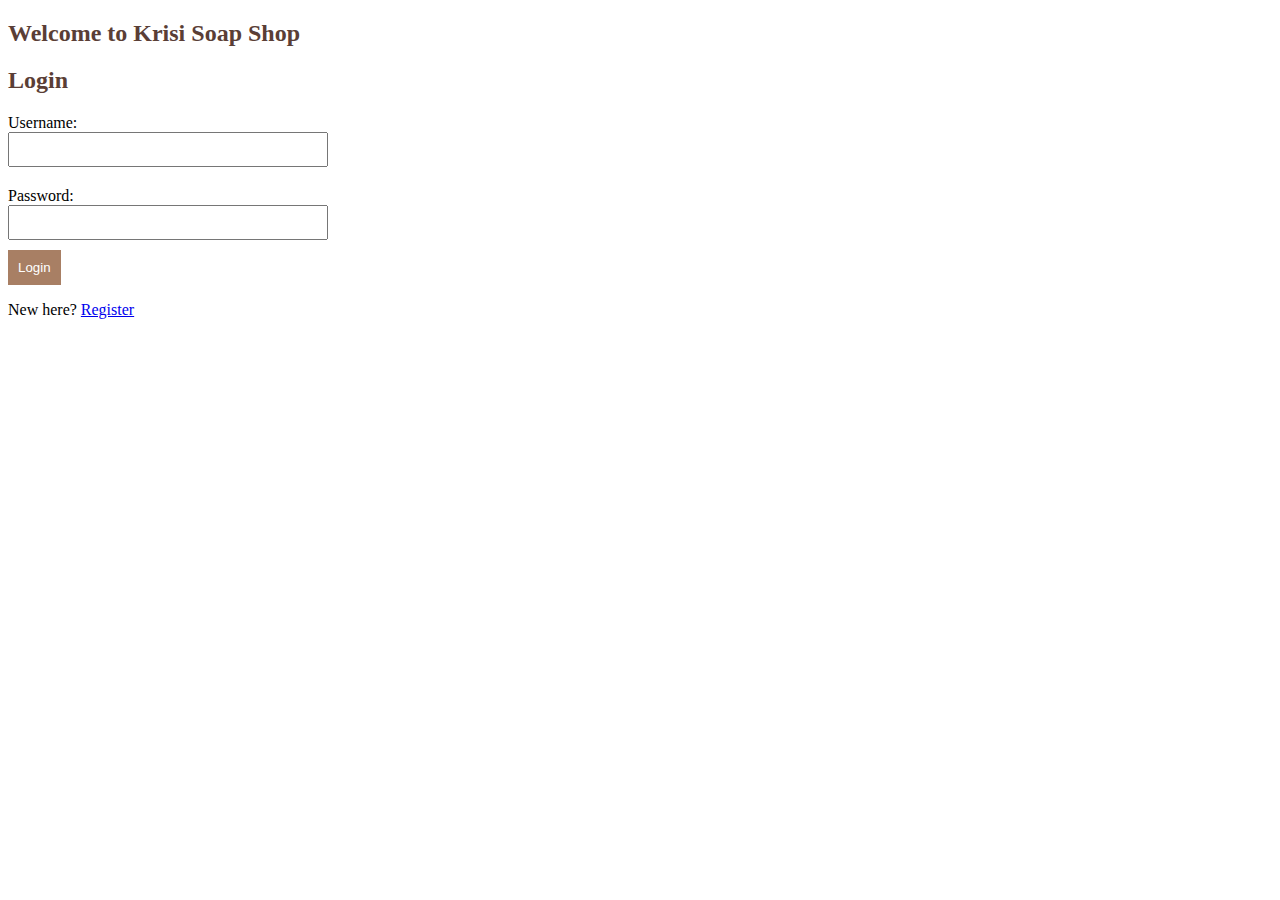
<file: index.html>
<!DOCTYPE html>
<html lang="en">
<head>
  <meta charset="UTF-8">
  <title> Login </title>
  <link rel="stylesheet" href="css/styles.css">
  </head>
  <style>body 
body
{
  font-family: Arial, sans-serif;
  padding: 20px;
  background-color: #fdf6f0;
}
h2 
{
  color: #5a3e36;
}
label 
{
  display: block;
  margin-top: 10px;
}
input, textarea 
{
  width: 300px;
  padding: 8px;
  margin-bottom: 10px;
}
button 
{
  padding: 10px;
  background-color: #a87f64;
  color: white;
  border: none;
  cursor: pointer;
}
button:hover 
{
  background-color: #8d6650;
}
table 
{
  width: 100%;
  border-collapse: collapse;
  margin-top: 20px;
}
th, td 
{
  padding: 10px;
  border: 1px solid #ccc;
}
</style>
<!DOCTYPE html>
<html lang="en">
<head>
  <meta charset="UTF-8">
  <title>Login - Soap Shop</title>
  <link rel="stylesheet" href="css/styles.css">
</head>
<body>
  <h2> Welcome to Krisi Soap Shop</h2>
  <h2> Login </h2>
  <form action="cart.html" method="POST">
    <label>Username:</label>
    <input type="text" name="username" required><br>
    <label>Password:</label>
    <input type="password" name="password" required minlength="8"><br>
    <button type="submit">Login</button>
  </form>
  <p>New here? <a href="register.html">Register</a></p>
</body>
</html>
</file>
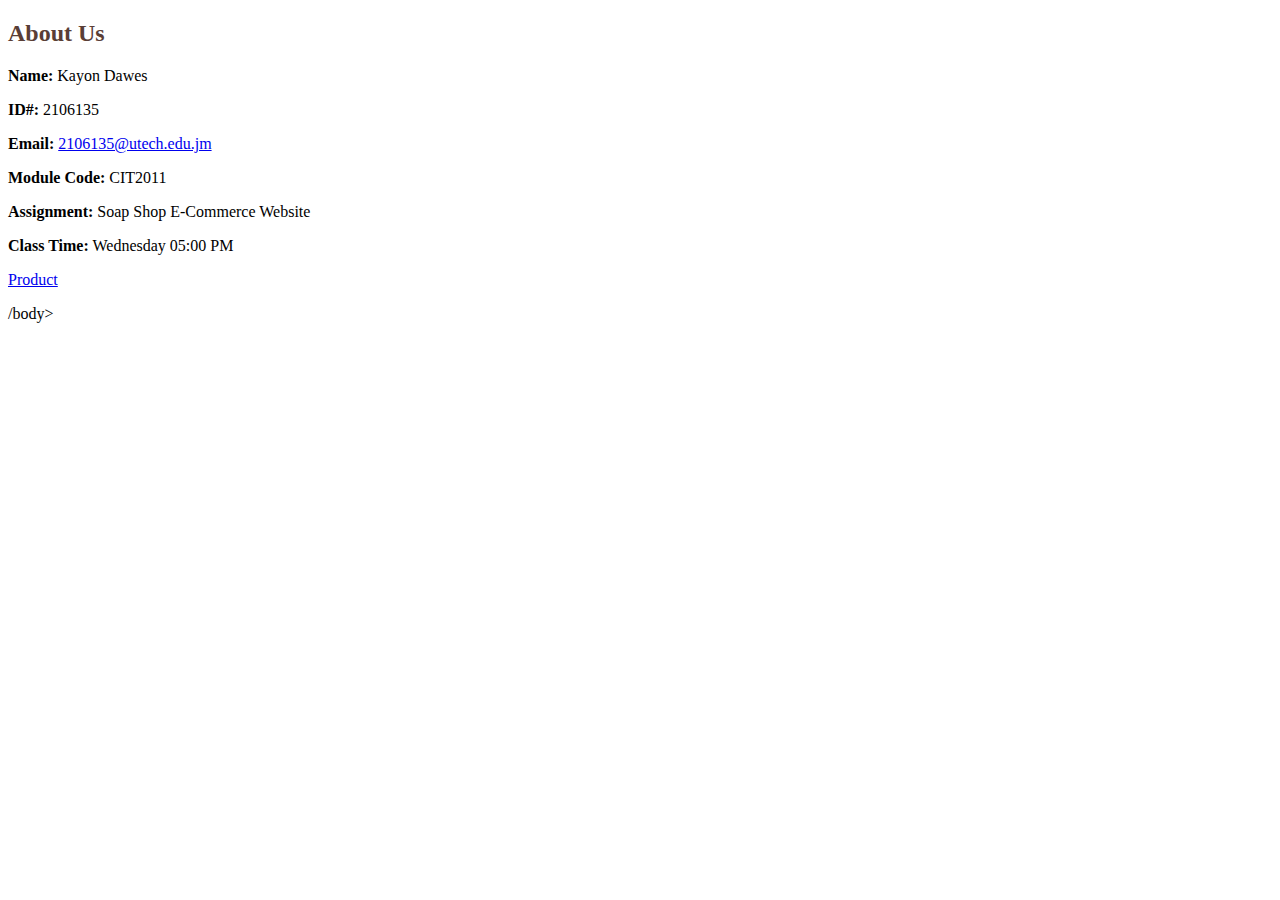
<file: about.html>
<!DOCTYPE html>
<html lang="en">
<head>
  <meta charset="UTF-8">
  <title> About </title>
  <link rel="stylesheet" href="css/styles.css">
  </head>
  <style>body 
body
{
  font-family: Arial, sans-serif;
  padding: 20px;
  background-color: #fdf6f0;
}
h2 
{
  color: #5a3e36;
}
label 
{
  display: block;
  margin-top: 10px;
}
input, textarea 
{
  width: 300px;
  padding: 8px;
  margin-bottom: 10px;
}
button 
{
  padding: 10px;
  background-color: #a87f64;
  color: white;
  border: none;
  cursor: pointer;
}
button:hover 
{
  background-color: #8d6650;
}
table 
{
  width: 100%;
  border-collapse: collapse;
  margin-top: 20px;
}
th, td 
{
  padding: 10px;
  border: 1px solid #ccc;
}
</style>

<!DOCTYPE html>
<html>
<head>
    <meta charset="UTF-8" />
    <title>title</title>
</head>
<body>
    <h2>About Us</h2>
<p><strong>Name:</strong> Kayon Dawes</p>
<p><strong>ID#:</strong> 2106135</p>
<p><strong>Email:</strong> <a href="mailto:kayonkdawes@students.utech.edu.jm">2106135@utech.edu.jm</a></p>
<p><strong>Module Code:</strong> CIT2011</p>
<p><strong>Assignment:</strong> Soap Shop E-Commerce Website</p>
<p><strong>Class Time:</strong> Wednesday 05:00 PM</p>
 <a href="product.html">Product</a></p>/body>
</html>
</file>
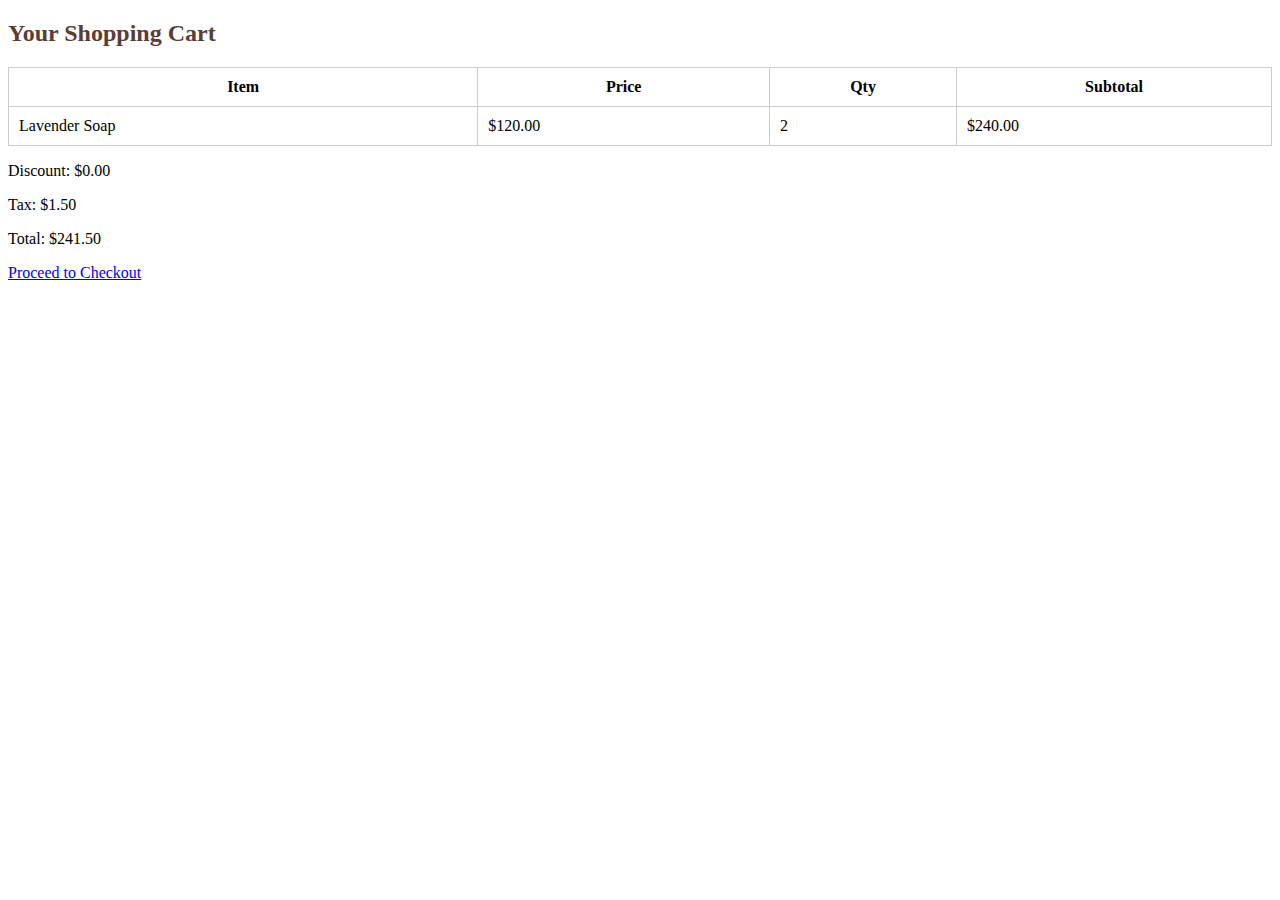
<file: cart.html>
<!DOCTYPE html>
<html lang="en">
<head>
  <meta charset="UTF-8">
  <title> Cart </title>
  <link rel="stylesheet" href="css/styles.css">
  </head>
  <style>body 
body
{
  font-family: Arial, sans-serif;
  padding: 20px;
  background-color: #fdf6f0;
}
h2 
{
  color: #5a3e36;
}
label 
{
  display: block;
  margin-top: 10px;
}
input, textarea 
{
  width: 300px;
  padding: 8px;
  margin-bottom: 10px;
}
button 
{
  padding: 10px;
  background-color: #a87f64;
  color: white;
  border: none;
  cursor: pointer;
}
button:hover 
{
  background-color: #8d6650;
}
table 
{
  width: 100%;
  border-collapse: collapse;
  margin-top: 20px;
}
th, td 
{
  padding: 10px;
  border: 1px solid #ccc;
}
</style>

<!DOCTYPE html>
<html>
<head>
    <meta charset="UTF-8" />
    <title>title</title>
</head>
<body>
    <h2>Your Shopping Cart</h2>
<table>
  <tr><th>Item</th><th>Price</th><th>Qty</th><th>Subtotal</th></tr>
  <tr><td>Lavender Soap</td><td>$120.00</td><td>2</td><td>$240.00</td></tr>
  <!-- Add more items -->
</table>
<p>Discount: $0.00</p>
<p>Tax: $1.50</p>
<p>Total: $241.50</p>
<a href="checkout.html">Proceed to Checkout</a>
</body>
</html>
</file>
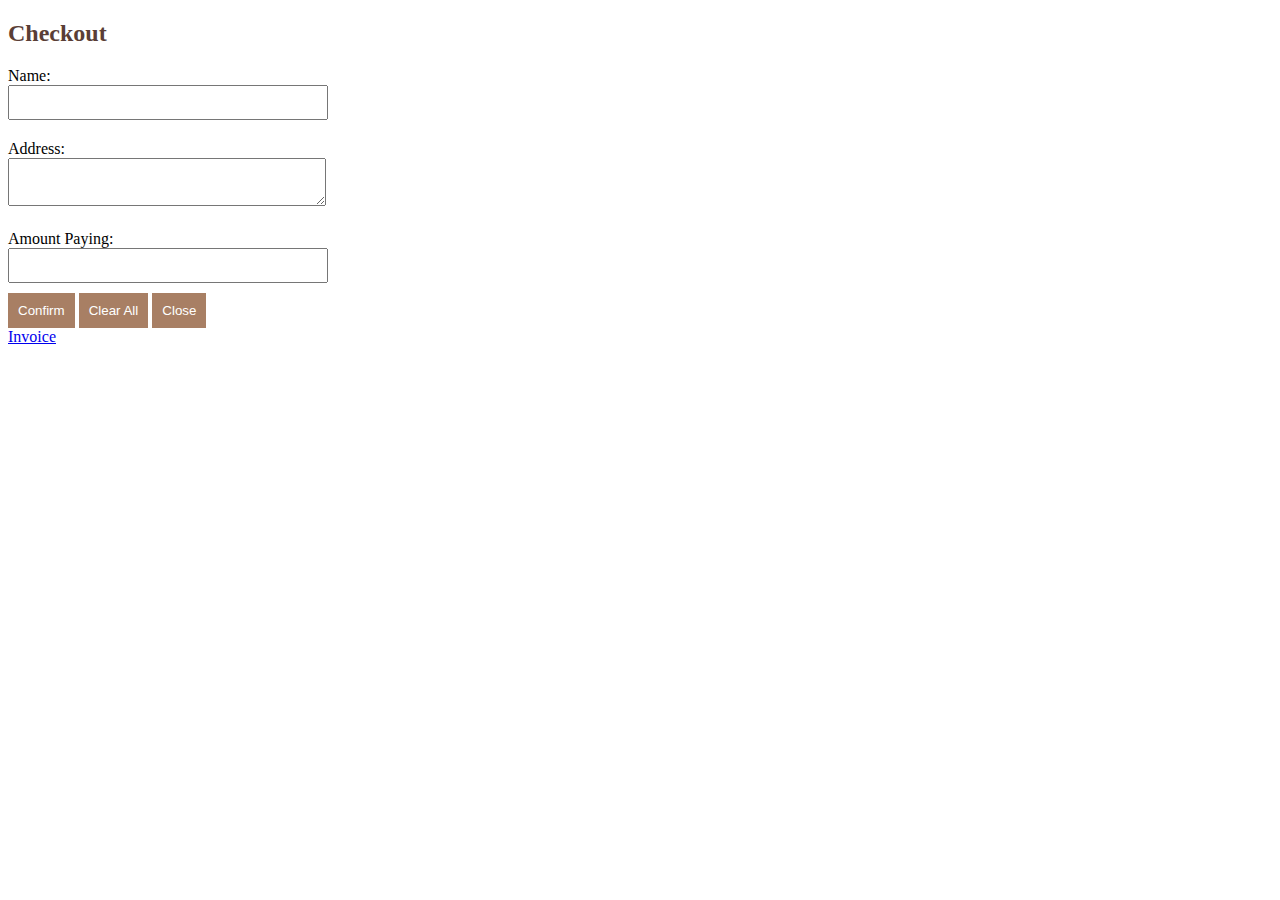
<file: checkout.html>
<!DOCTYPE html>
<html lang="en">
<head>
  <meta charset="UTF-8">
  <title> Checkout </title>
  <link rel="stylesheet" href="css/styles.css">
  </head>
  <style>body 
body
{
  font-family: Arial, sans-serif;
  padding: 20px;
  background-color: #fdf6f0;
}
h2 
{
  color: #5a3e36;
}
label 
{
  display: block;
  margin-top: 10px;
}
input, textarea 
{
  width: 300px;
  padding: 8px;
  margin-bottom: 10px;
}
button 
{
  padding: 10px;
  background-color: #a87f64;
  color: white;
  border: none;
  cursor: pointer;
}
button:hover 
{
  background-color: #8d6650;
}
table 
{
  width: 100%;
  border-collapse: collapse;
  margin-top: 20px;
}
th, td 
{
  padding: 10px;
  border: 1px solid #ccc;
}
</style>


<!DOCTYPE html>
<html>
<head>
    <meta charset="UTF-8" />
    <title>title</title>
</head>
<body>
    <h2>Checkout</h2>
<form>
  <label>Name:</label>
  <input type="text" name="name" required><br>
  <label>Address:</label>
  <textarea name="address" required></textarea><br>
  <label>Amount Paying:</label>
  <input type="number" name="amount" required><br>
  <button type="submit">Confirm</button>
  <button type="reset">Clear All</button>
  <button type="button" onclick="window.close()">Close</button>
</form>
<a href="invoice.html">Invoice</a></p>
</body>
</html>
</file>
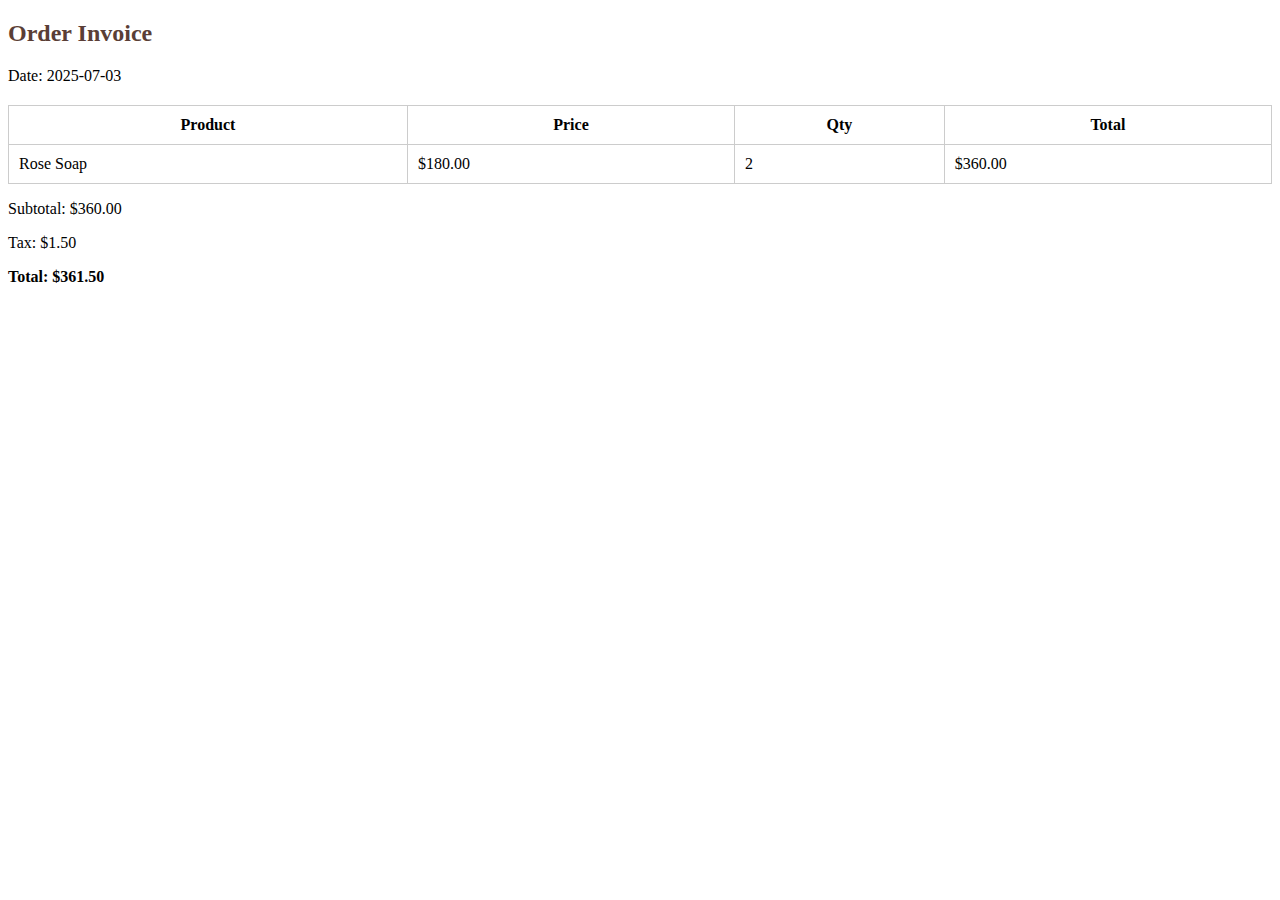
<file: invoice.html>
<!DOCTYPE html>
<html lang="en">
<head>
  <meta charset="UTF-8">
  <title> Invoice </title>
  <link rel="stylesheet" href="css/styles.css">
  </head>
  <style>body 
body
{
  font-family: Arial, sans-serif;
  padding: 20px;
  background-color: #fdf6f0;
}
h2 
{
  color: #5a3e36;
}
label 
{
  display: block;
  margin-top: 10px;
}
input, textarea 
{
  width: 300px;
  padding: 8px;
  margin-bottom: 10px;
}
button 
{
  padding: 10px;
  background-color: #a87f64;
  color: white;
  border: none;
  cursor: pointer;
}
button:hover 
{
  background-color: #8d6650;
}
table 
{
  width: 100%;
  border-collapse: collapse;
  margin-top: 20px;
}
th, td 
{
  padding: 10px;
  border: 1px solid #ccc;
}
</style>

<!DOCTYPE html>
<html>
<head>
    <meta charset="UTF-8" />
    <title>title</title>
</head>
<body>
    <h2>Order Invoice</h2>
<p>Date: 2025-07-03</p>
<table>
  <tr><th>Product</th><th>Price</th><th>Qty</th><th>Total</th></tr>
  <tr><td>Rose Soap</td><td>$180.00</td><td>2</td><td>$360.00</td></tr>
</table>
<p>Subtotal: $360.00</p>
<p>Tax: $1.50</p>
<p><strong>Total: $361.50</strong></p>
</body>
</html>
</file>
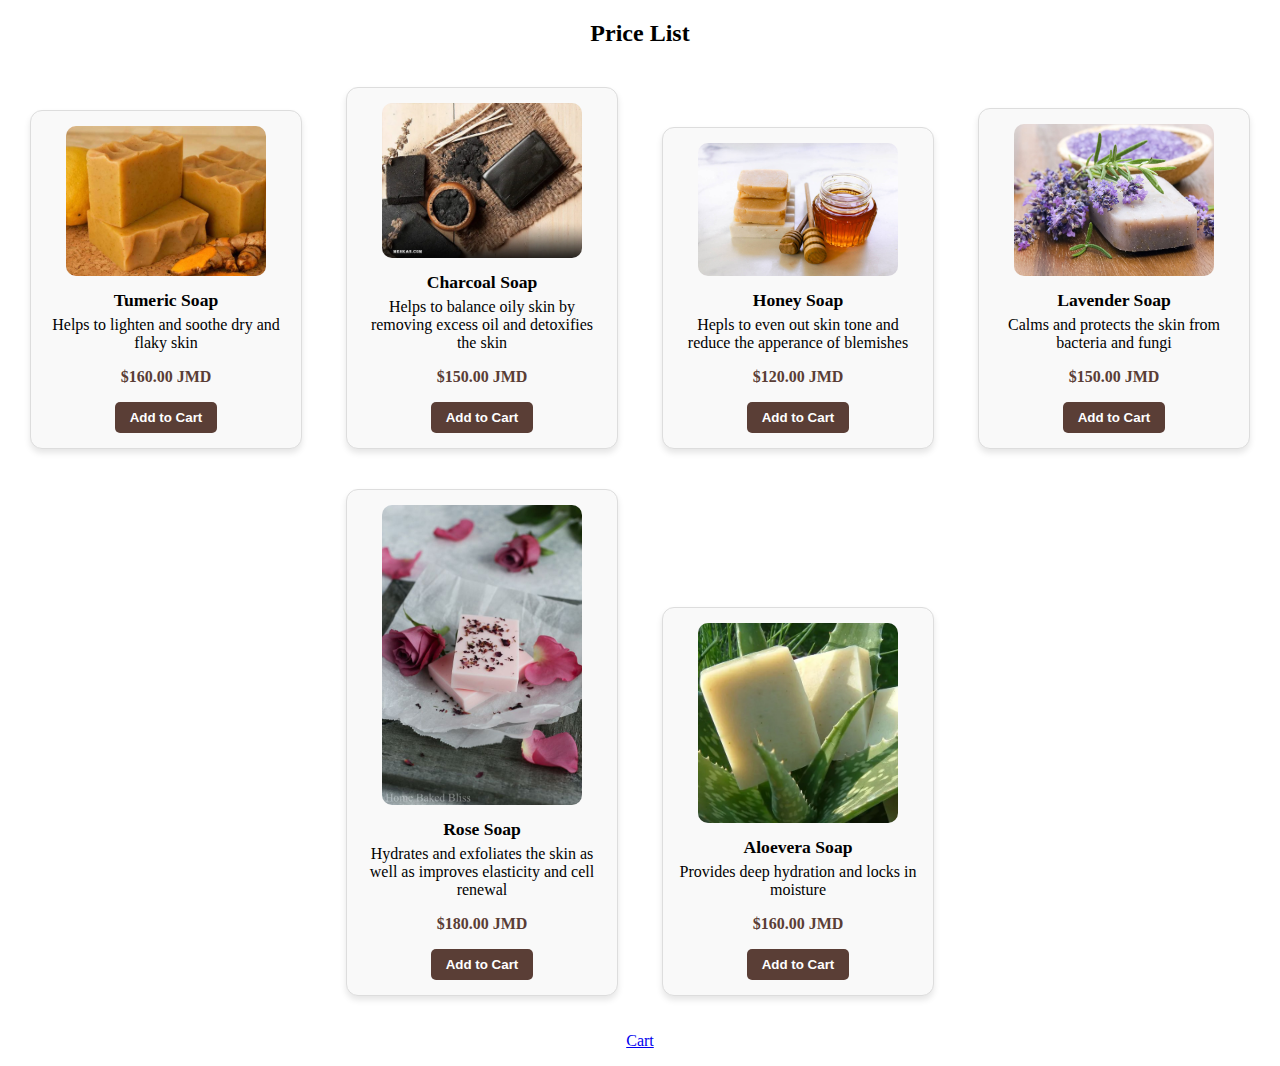
<file: products.html>
<!DOCTYPE html>
<html lang="en">
<head>
  <meta charset="UTF-8">
  <title> Products Listing </title>
  <link rel="stylesheet" href="css/styles.css">
  </head>
  <style>body 
body
{
  padding: 20px;
}

.product 
{
  display: inline-block;
  margin: 20px;
  padding: 15px;
  border: 1px solid #ddd;
  border-radius: 12px;
  width: 240px;
  background-color: #f9f9f9;
  box-shadow: 0 4px 6px rgba(0, 0, 0, 0.1);
}

.product img 
{
  border-radius: 10px;
  max-width: 100%;
  height: auto;
}

.product h3 
{
  font-size: 1.1rem;
  margin: 10px 0 5px;
}

.product p 
{
  font-weight: bold;
  color: #5a3e36;
}

.product button 
{
  background-color: #5a3e36;
  color: white;
  padding: 8px 15px;
  border: none;
  border-radius: 5px;
  cursor: pointer;
  font-weight: bold;
  transition: background-color 0.3s ease;
}

.product button:hover 
{
  background-color: #fdf6f0;
}

@media (max-width: 768px) 
{
  .product 
  {
    width: 80%;
    margin: 20px auto;
    display: block;
  }
}
</style>
<!DOCTYPE html>
<html>
<head>
    <meta charset="UTF-8" />
    <title>title</title>
</head>
<body>
      <section id="products" style="text-align: center;">
  <h2>Price List</h2>

  <div class="product">
    <img src="img/tumeric soap.jpg" alt="Tumeric Soap" width="200">
    <h3>Tumeric Soap</h3>
    <list>Helps to lighten and soothe dry and flaky skin</list>
    <p>$160.00 JMD</p>
    <button>Add to Cart</button>
  </div>

  <div class="product">
    <img src="img/charcoal soap.jpg" alt="Charcoal Soap" width="200">
    <h3>Charcoal Soap</h3>
    <list> Helps to balance oily skin by removing excess oil and detoxifies the skin</list>
    <p>$150.00 JMD</p>
    <button>Add to Cart</button>
  </div>

  <div class="product">
    <img src="img/honey soap.jpg" alt="Honey Soap" width="200">
    <h3>Honey Soap</h3>
    <list> Hepls to even out skin tone and reduce the apperance of blemishes</list>
    <p>$120.00 JMD</p>
    <button>Add to Cart</button>
  </div>

  <div class="product">
    <img src="img/lavender soap.jpg" alt="Lavender Soap" width="200">
    <h3>Lavender Soap</h3>
    <list> Calms and protects the skin from bacteria and fungi</list>
    <p>$150.00 JMD</p>
    <button>Add to Cart</button>
  </div>

  <div class="product">
    <img src="img/rose soap.jpg" alt="Rose Soap" width="200">
    <h3>Rose Soap</h3>
    <list> Hydrates and exfoliates the skin as well as improves elasticity and cell renewal</list>
    <p>$180.00 JMD</p>
    <button>Add to Cart</button>
  </div>

  <div class="product">
    <img src="img/aloevera soap.jpg" alt="Aloevera Soap" width="200">
    <h3>Aloevera Soap</h3>
    <list> Provides deep hydration and locks in moisture</list>
    <p>$160.00 JMD</p>
    <button>Add to Cart</button>
  </div>
  <p><a href="cart.html">Cart</a></p>
</section>

</body>
</html>
</file>
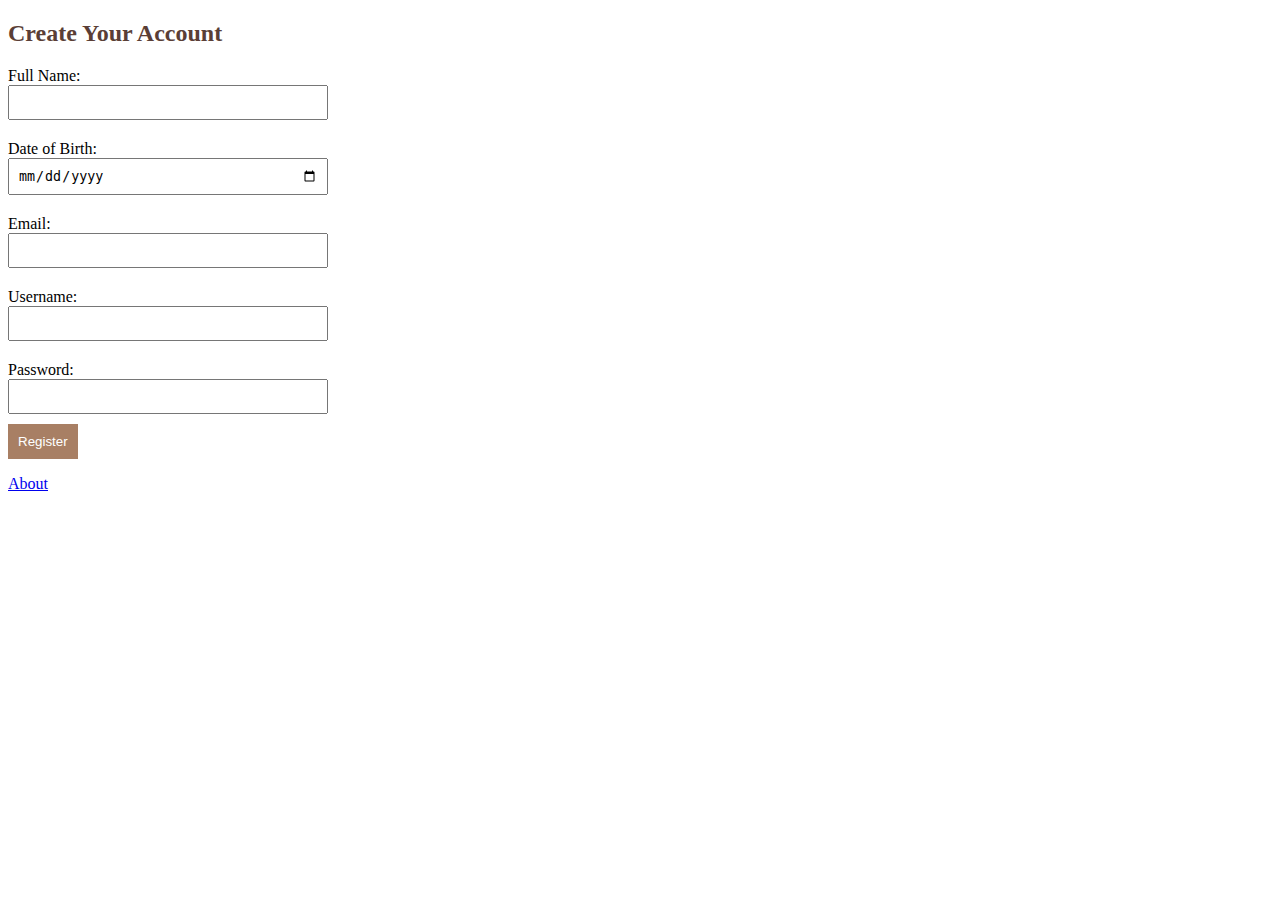
<file: register.html>
<!DOCTYPE html>
<html lang="en">
<head>
  <meta charset="UTF-8">
  <title> Login </title>
  <link rel="stylesheet" href="css/styles.css">
  </head>
  <style>body 
body
{
  font-family: Arial, sans-serif;
  padding: 20px;
  background-color: #fdf6f0;
}
h2 
{
  color: #5a3e36;
}
label 
{
  display: block;
  margin-top: 10px;
}
input, textarea 
{
  width: 300px;
  padding: 8px;
  margin-bottom: 10px;
}
button 
{
  padding: 10px;
  background-color: #a87f64;
  color: white;
  border: none;
  cursor: pointer;
}
button:hover 
{
  background-color: #8d6650;
}
table 
{
  width: 100%;
  border-collapse: collapse;
  margin-top: 20px;
}
th, td 
{
  padding: 10px;
  border: 1px solid #ccc;
}
</style>

<!DOCTYPE html>
<html>
<head>
    <meta charset="UTF-8" />
    <title>title</title>
</head>
<body>
    <h2>Create Your Account</h2>
<form action="index.html" method="POST">
  <label>Full Name:</label>
  <input type="text" name="fullname" required><br>
  <label>Date of Birth:</label>
  <input type="date" name="dob" required><br>
  <label>Email:</label>
  <input type="email" name="email" required><br>
  <label>Username:</label>
  <input type="text" name="username" required><br>
  <label>Password:</label>
  <input type="password" name="password" required minlength="8"><br>
  <button type="submit">Register</button>
</form>
<p><a href="about.html">About</a></p>
</body>
</html>
</file>
<file: css/styles.css>
<!DOCTYPE html>
<html>
<head>
    <meta charset="UTF-8" />
    <title>title</title>
</head>
<body>
    
</body>
</html>
</file>
